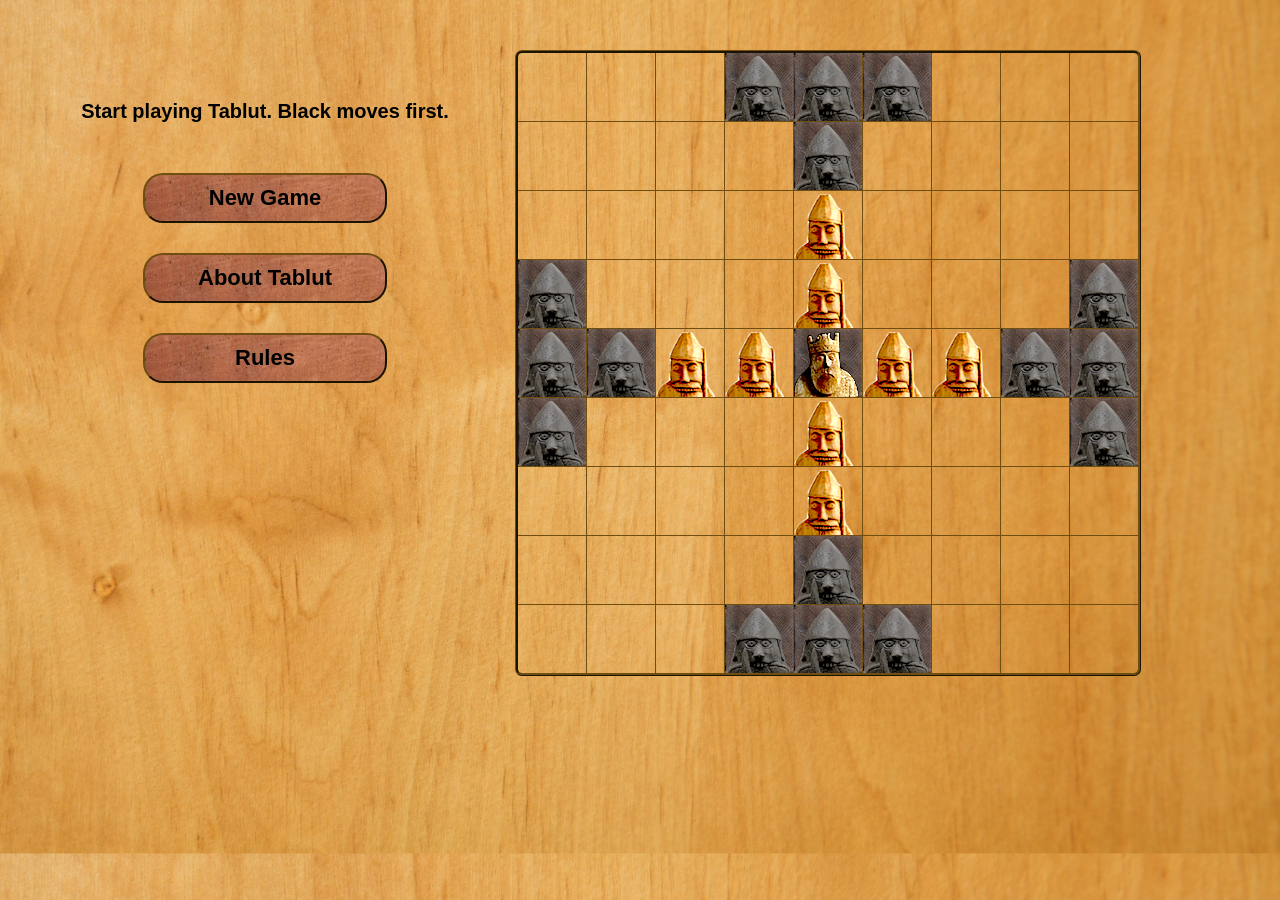
<file: index.html>
<!DOCTYPE html>
<html>
<head>
	<title>Tablut</title>
	<link rel="stylesheet" type="text/css" href="style.css">
	<script src="https://ajax.googleapis.com/ajax/libs/jquery/2.1.4/jquery.min.js"></script>
	<script type="text/javascript" src="app.js"></script>
</head>
<body>

	<div class="container">
		<aside class="controls">
		<div class="status-text">Start playing Tablut. Black moves first.</div>
		<div class ="button small-button" id="yes">Yes</div>
		<div class ="button small-button" id="no">No</div>
		<div class="button small-button about-tablut rules" id="back"><img src="images/arrow.png"></div>
		<p class="about-tablut">
		Tablut was one of a family of "tafl" games played by the Vikings, Anglo-Saxons and other ancient peoples of northern Europe. Although the rules are simple, the game involves considerable skill.
		</p><p class="about-tablut">
		Tafl games use various different boards and configurations of pieces, but all have in common a 2:1 ratio between attackers and defenders. The goal for the defending side is to rescue the King by moving him to the edge of the board, while the attackers attempt to surround him.
		</p><p class="about-tablut">
		The precise rules  played in ancient times are unknown. In its simplest form the game is  asymmetrical, with an advantage for White. Additional rules, such as an "unarmed" King, are necessary to even up the stakes. In many variants of the game, the King must reach the corner of the board, not just the edge.
		</p><p class="about-tablut">
		Tablut largely disappeared after the arrival of chess in northern Europe in the 12th century, but the Swedish naturalist Linnaeus saw it played on a reindeer skin board in Lapland as late as 1732. In a nod to current events, the Lapps called the two sides 'Swedes' and 'Muscovites' - the Muscovites being the attackers.
		</p>
		<ul class="rules">
			<li class="rules">
			All pieces, including the White King, move like the rook in chess (any number of squares vertically or horizontally in any direction; there are no diagonal moves). No piece can jump over another.
			</li><li class="rules">
			White wins by moving the King to the edge of the board. Black wins by surrounding the King on all four sides.
			</li><li class="rules">
			Any piece other than the King can be captured by trapping it between two enemy pieces - either from above and below or from the left and the right. The captured piece is then removed from the board.
			</li><li class="rules">
			It is also possible to capture a piece by trapping it against one of the 17 shaded squares. Black can win by surrounding the King on only two or three sides if the others are blocked by shaded squares.
			</li><li class="rules">
			The King can neither capture nor be captured in the ordinary way.
			</li><li class="rules">
			Once the shaded squares have been vacated by the pieces that start there, they can never be reoccupied. Black pieces can, however, move around within their own base camps. Any piece can pass through the shaded squares without stopping there.
			</li>
		</ul>
		<div class="button wide-button" id="new-game">New Game</div>
		<div class="button wide-button" id="about-tablut">About Tablut</div>
		<div class="button wide-button" id="rules">Rules</div>
		</aside>
		<div class="board">
			<table>
				<tr>
					<td data-row="1" data-column="1"></td>
					<td data-row="1" data-column="2"></td>
					<td data-row="1" data-column="3"></td>
					<td data-row="1" data-column="4" class="shaded"><img src="images/black.png"></td>
					<td data-row="1" data-column="5" class="shaded"><img src="images/black.png"></td>
					<td data-row="1" data-column="6" class="shaded"><img src="images/black.png"></td>
					<td data-row="1" data-column="7"></td>
					<td data-row="1" data-column="8"></td>
					<td data-row="1" data-column="9"></td>
				</tr>
				<tr>
					<td data-row="2" data-column="1"></td>
					<td data-row="2" data-column="2"></td>
					<td data-row="2" data-column="3"></td>
					<td data-row="2" data-column="4"></td>
					<td data-row="2" data-column="5" class="shaded"><img src="images/black.png"></td>
					<td data-row="2" data-column="6"></td>
					<td data-row="2" data-column="7"></td>
					<td data-row="2" data-column="8"></td>
					<td data-row="2" data-column="9"></td>
				</tr>
				<tr>
					<td data-row="3" data-column="1"></td>
					<td data-row="3" data-column="2"></td>
					<td data-row="3" data-column="3"></td>
					<td data-row="3" data-column="4"></td>
					<td data-row="3" data-column="5"><img src="images/white.png"></td>
					<td data-row="3" data-column="6"></td>
					<td data-row="3" data-column="7"></td>
					<td data-row="3" data-column="8"></td>
					<td data-row="3" data-column="9"></td>
				</tr>
				<tr>
					<td data-row="4" data-column="1" class="shaded"><img src="images/black.png"></td>
					<td data-row="4" data-column="2"></td>
					<td data-row="4" data-column="3"></td>
					<td data-row="4" data-column="4"></td>
					<td data-row="4" data-column="5"><img src="images/white.png"></td>
					<td data-row="4" data-column="6"></td>
					<td data-row="4" data-column="7"></td>
					<td data-row="4" data-column="8"></td>
					<td data-row="4" data-column="9" class="shaded"><img src="images/black.png"></td>
				</tr>
				<tr>
					<td data-row="5" data-column="1" class="shaded"><img src="images/black.png"></td>
					<td data-row="5" data-column="2" class="shaded"><img src="images/black.png"></td>
					<td data-row="5" data-column="3"><img src="images/white.png"></td>
					<td data-row="5" data-column="4"><img src="images/white.png"></td>
					<td data-row="5" data-column="5" class="shaded"><img src="images/king.png"></td>
					<td data-row="5" data-column="6"><img src="images/white.png"></td>
					<td data-row="5" data-column="7"><img src="images/white.png"></td>
					<td data-row="5" data-column="8" class="shaded"><img src="images/black.png"></td>
					<td data-row="5" data-column="9" class="shaded"><img src="images/black.png"></td>
				</tr>
				<tr>
					<td data-row="6" data-column="1" class="shaded"><img src="images/black.png"></td>
					<td data-row="6" data-column="2"></td>
					<td data-row="6" data-column="3"></td>
					<td data-row="6" data-column="4"></td>
					<td data-row="6" data-column="5"><img src="images/white.png"></td>
					<td data-row="6" data-column="6"></td>
					<td data-row="6" data-column="7"></td>
					<td data-row="6" data-column="8"></td>
					<td data-row="6" data-column="9" class="shaded"><img src="images/black.png"></td>
				</tr>
				<tr>
					<td data-row="7" data-column="1"></td>
					<td data-row="7" data-column="2"></td>
					<td data-row="7" data-column="3"></td>
					<td data-row="7" data-column="4"></td>
					<td data-row="7" data-column="5"><img src="images/white.png"></td>
					<td data-row="7" data-column="6"></td>
					<td data-row="7" data-column="7"></td>
					<td data-row="7" data-column="8"></td>
					<td data-row="7" data-column="9"></td>
				</tr>
				<tr>
					<td data-row="8" data-column="1"></td>
					<td data-row="8" data-column="2"></td>
					<td data-row="8" data-column="3"></td>
					<td data-row="8" data-column="4"></td>
					<td data-row="8" data-column="5" class="shaded"><img src="images/black.png"></td>
					<td data-row="8" data-column="6"></td>
					<td data-row="8" data-column="7"></td>
					<td data-row="8" data-column="8"></td>
					<td data-row="8" data-column="9"></td>
				</tr>
				<tr>
					<td data-row="9" data-column="1"></td>
					<td data-row="9" data-column="2"></td>
					<td data-row="9" data-column="3"></td>
					<td data-row="9" data-column="4" class="shaded"><img src="images/black.png"></td>
					<td data-row="9" data-column="5" class="shaded"><img src="images/black.png"></td>
					<td data-row="9" data-column="6" class="shaded"><img src="images/black.png"></td>
					<td data-row="9" data-column="7"></td>
					<td data-row="9" data-column="8"></td>
					<td data-row="9" data-column="9"></td>
				</tr>
			</table>
		</div>
	</div>
</body>
</html>
</file>
<file: style.css>
body {
	background-image: url(images/wood1.jpg);
	background-size: cover;
	font-family: "Helvetica";
	font-weight: bold;
	text-align: left;
	font-size: 17px;
}

li {
	margin-bottom: 10px;
}

.container {
	width: 1150px;
	height: 628px;
	margin: 50px auto;
}

.controls {
	height: 626px;
	width: 400px;
	float: left;
}

.status-text {
	width: 400px;
	margin: 50px auto;
	font-size: 20px;
	text-align: center;
}

.button {
	border: 2px #704D10;
	border-style: outset;
	padding: 10px;
	font-size: 22px;
	border-radius: 20px;
	background-image: url(images/copper.jpg);
	background-size: cover;
	text-align: center;
}

.clicked-button {
	border-style: inset;
	background-image: url(images/dark_copper.jpg);
}

.wide-button {
	width: 220px;
	margin: 30px auto;
}

.small-button {
	width: 100px;
	height: 30px;
}

#yes, #no {
	margin: 10px auto;
}

#back {
	margin-top: 0;
	margin-right: 0;
	margin-bottom: 20px;
	margin-left: auto;
}

.board {
	margin: 0 50px;
	width: 626px;
	height: 626px;
	float: left;
}

table {
	border-spacing: 0;
	border: 3px ridge #704D10;
	border-radius: 7px;
}

td {
	border-top: 1px solid #704D10;
	border-left: 1px solid #704D10;
	margin: 0;
	padding: 0;
	height: 68px;
	min-width: 68px;
	border-spacing: 0;
}

tr:first-child td {
	border-top: none;
}

tr td:first-child {
	border-left: none;
}

.shaded {
	background-image: url(images/dark_wood.jpg);
}

.highlighted {
	background-color: white;
	opacity: 0.7;
}

.red {
	background-color: orangeRed;
	opacity: 0.9;
}

.blue {
	background-color: deepSkyBlue;
	opacity: 0.9;
}

img {
	margin: 0 0 -8px 0;
	padding: 0;
	opacity: 1;
}
</file>
